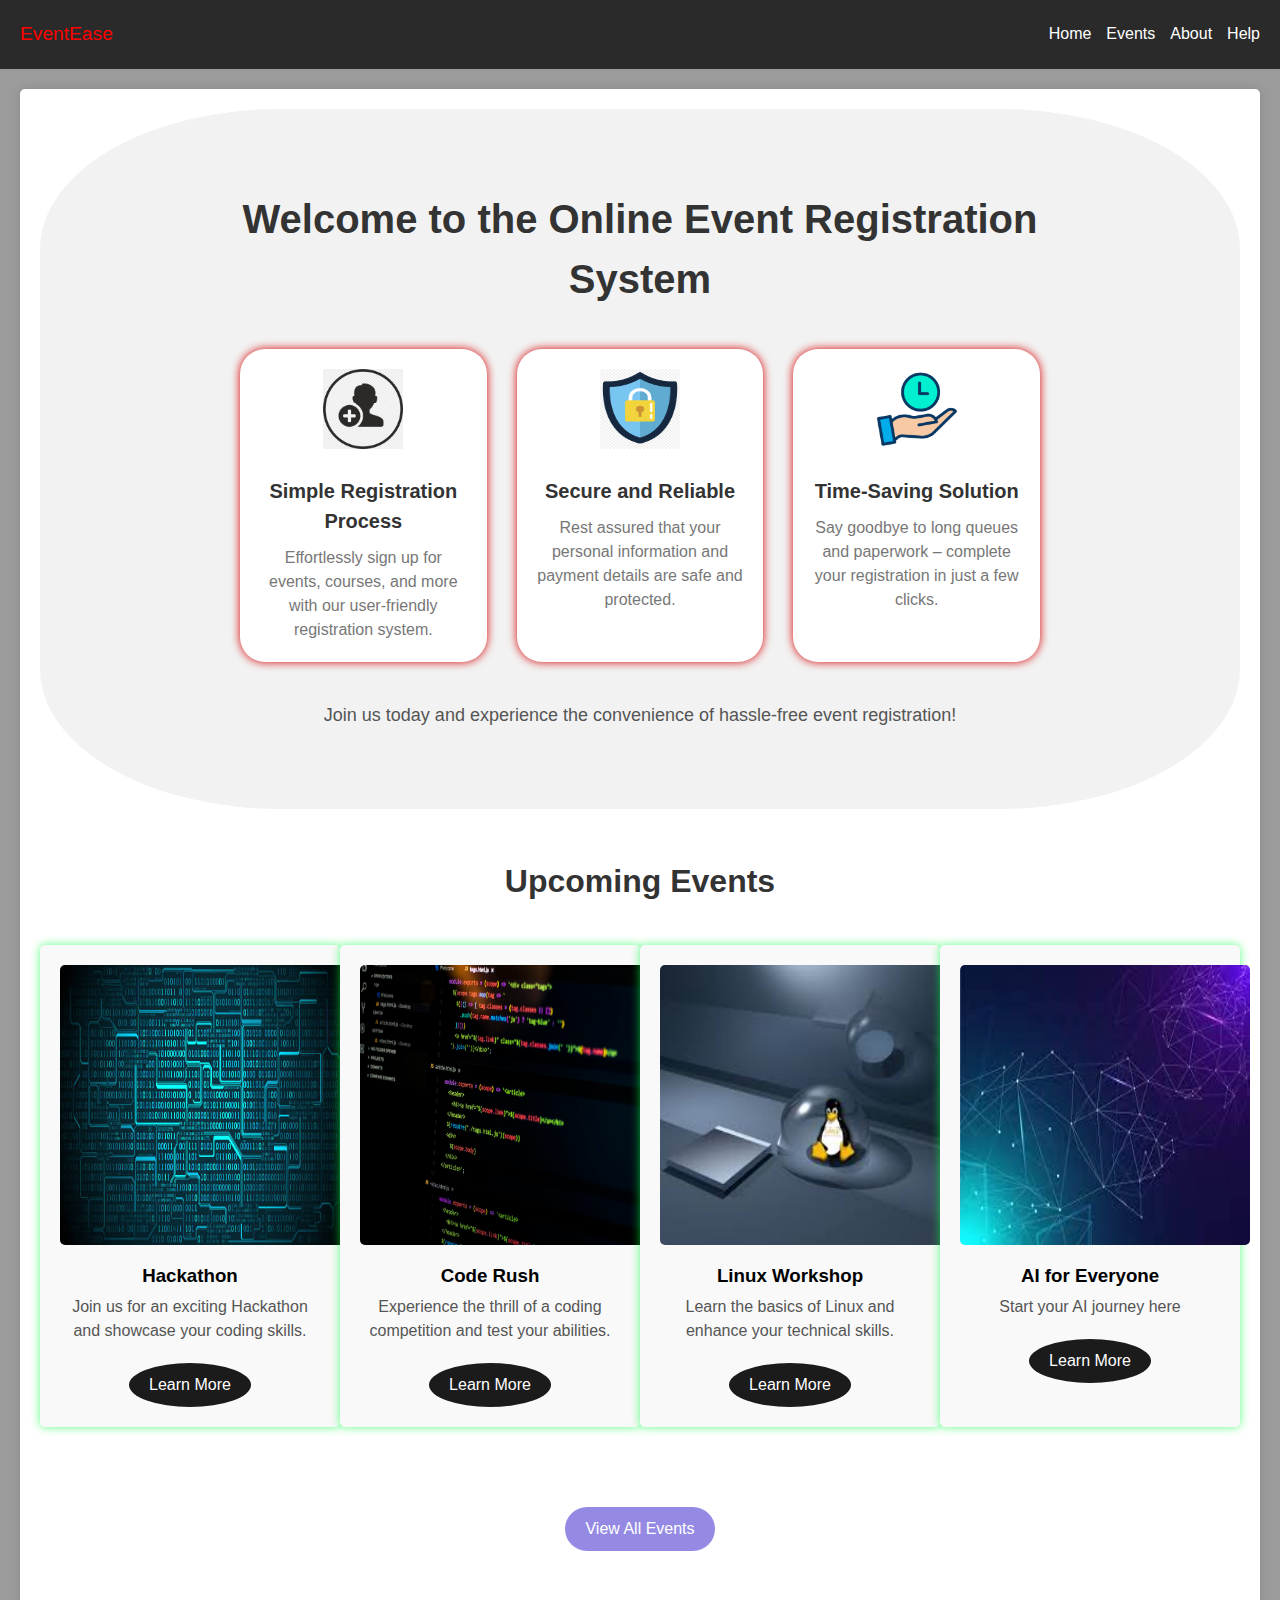
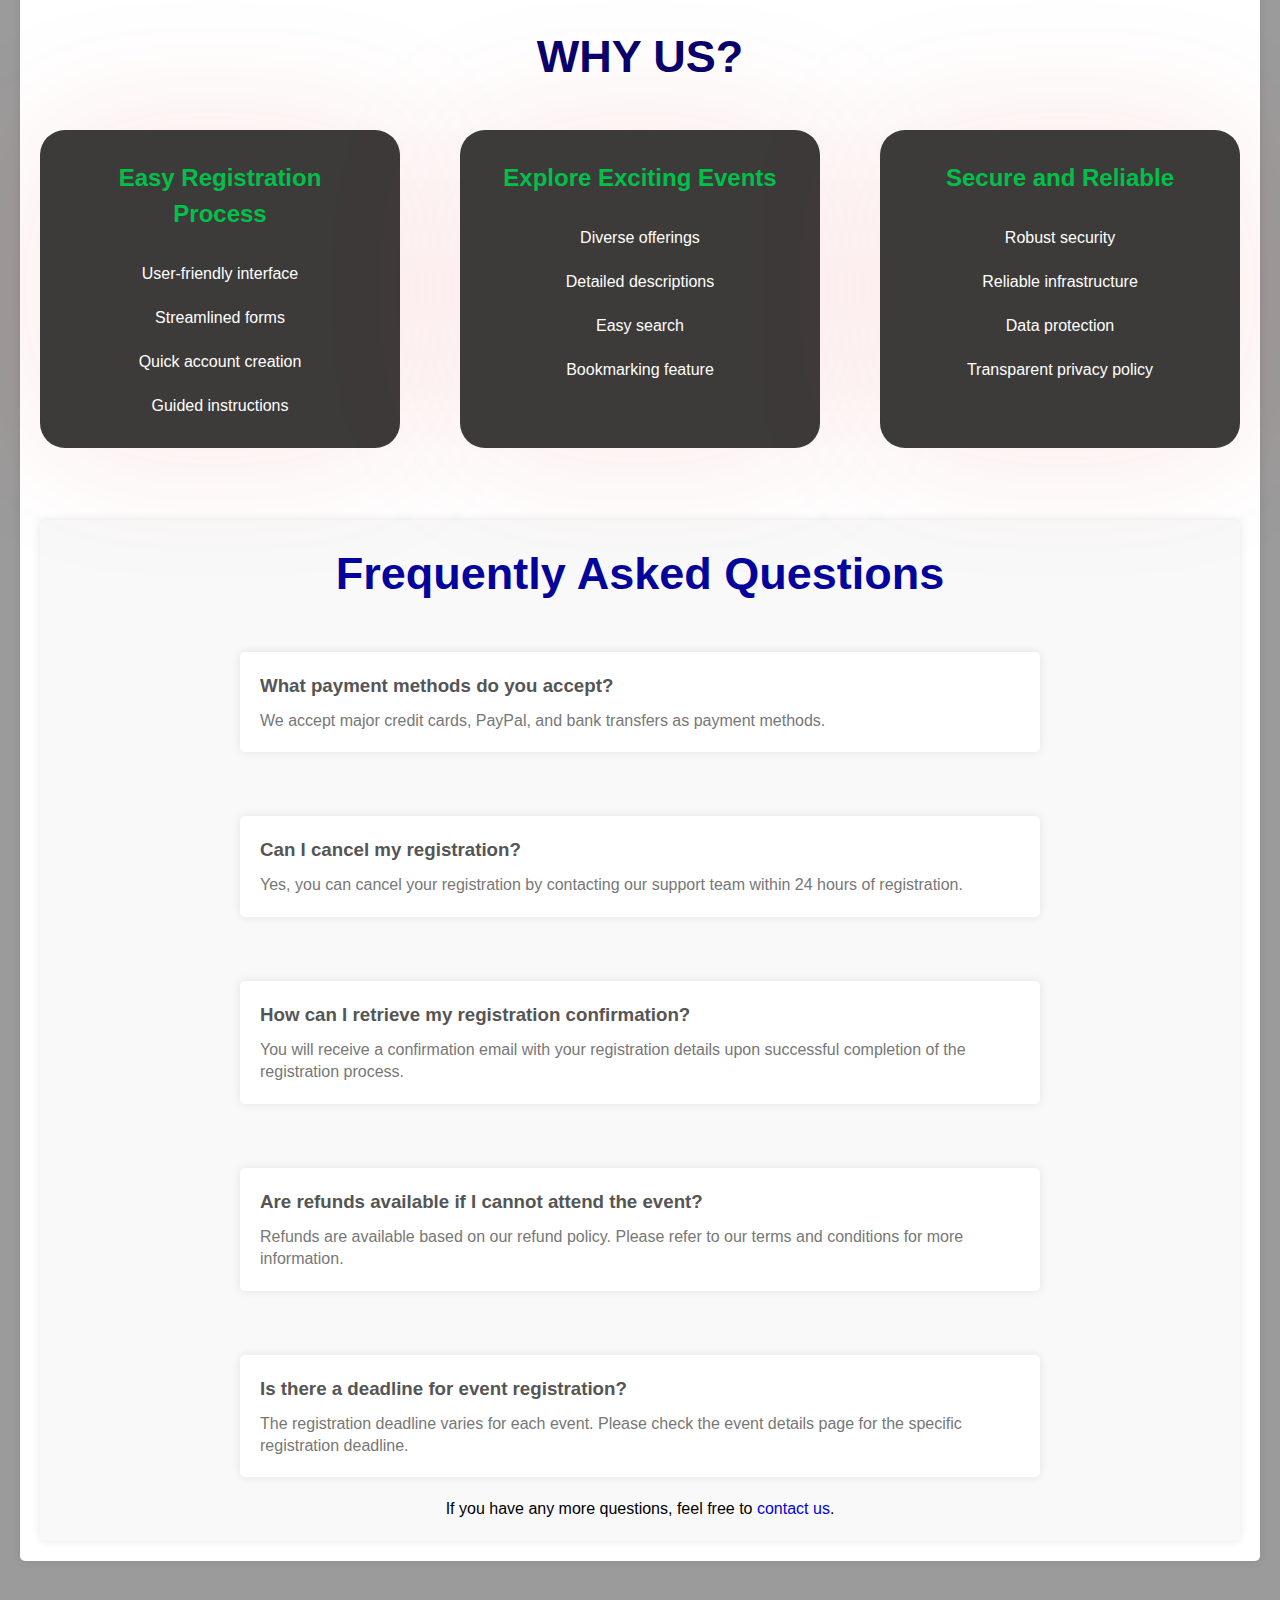
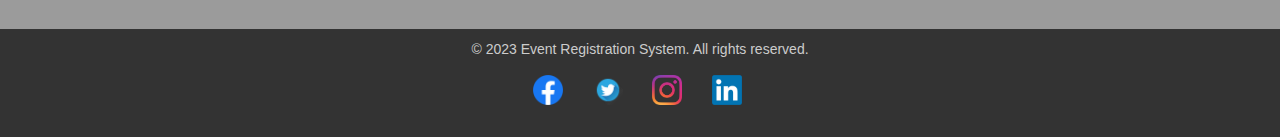
<file: index.html>
<!DOCTYPE html>
<html lang="en">
<head>
    <meta charset="UTF-8">
    <meta name="viewport" content="width=device-width, initial-scale=1.0">
    <title>Event Registration System</title>
    <link rel="stylesheet" href="style.css">
    <script src="index.js"></script>

</head>
<body>
    <header>
        <nav class="navigation"><p style="font-family: Arial, Helvetica, sans-serif; font-size: larger; color: red;">EventEase</p>
            <ul >
                <li><a href="index.html">Home</a>
                <li><a href="Events.html">Events</a>
                <li><a href="about.html">About</a>
                <li><a href="contact.html">Help</a>
            </ul>
        </nav>
    </header>

    <main>
        <section class="welcome">
            <div class="welcome-container">
              <h1>Welcome to the Online Event Registration System</h1>
              <div class="welcome-text">
                <div class="welcome-item">
                  <img src="registration.png" alt="Registration Icon">
                  <h3>Simple Registration Process</h3>
                  <p>Effortlessly sign up for events, courses, and more with our user-friendly registration system.</p>
                </div>
                <div class="welcome-item">
                  <img src="secure.png" alt="Secure Icon">
                  <h3>Secure and Reliable</h3>
                  <p>Rest assured that your personal information and payment details are safe and protected.</p>
                </div>
                <div class="welcome-item">
                  <img src="timesave.png" alt="Time Saving Icon">
                  <h3>Time-Saving Solution</h3>
                  <p>Say goodbye to long queues and paperwork – complete your registration in just a few clicks.</p>
                </div>
              </div>
              <p class="join-now">Join us today and experience the convenience of hassle-free event registration!</p>
            </div>
          </section>
          
<br>
<br>
<section id="upcoming-events">
    <h2>Upcoming Events</h2>
    <div class="event-container">
      <div class="event">
        <div class="event-thumbnail">
          <img src="hackathon.jpg" alt="Hackathon">
        </div>
        <div class="event-details">
          <h3>Hackathon</h3>
          <p>Join us for an exciting Hackathon and showcase your coding skills.</p>
          <a href="#" class="btn">Learn More</a>
        </div>
      </div>

      <div class="event">
        <div class="event-thumbnail">
          <img src="coderush.jpeg" alt="Code Rush">
        </div>
        <div class="event-details">
          <h3>Code Rush</h3>
          <p>Experience the thrill of a coding competition and test your abilities.</p>
          <a href="#" class="btn">Learn More</a>
        </div>
      </div>

      <div class="event">
        <div class="event-thumbnail">
          <img src="linux.jpeg" alt="Linux Workshop">
        </div>
        <div class="event-details">
          <h3>Linux Workshop</h3>
          <p>Learn the basics of Linux and enhance your technical skills.</p>
          <a href="#" class="btn">Learn More</a>
        </div>
      </div>

      <div class="event">
        <div class="event-thumbnail">
          <img src="Ai.jpeg" alt="Linux Workshop">
        </div>
        <div class="event-details">
          <h3>AI for Everyone</h3>
          <p>Start your AI journey here</p>
          <a href="#" class="btn">Learn More</a>
        </div>
      </div>
     
    </div>
  </section>
  
  
    
    <div class="show-more">
      <a href="events.html" class="btn">View All Events</a>
    </div>
  </section>
  <br>
  <br><br>
  <h2 style="text-align: center;color: rgb(7, 0, 108);font-weight: bold;font-size:45px">WHY US?</h2>
        <section class="features">
            <div class="feature a1">
                <h2>Easy Registration Process</h2>
                <p><ul><li>User-friendly interface</li>
                    <li>Streamlined forms</li>
                    <li>Quick account creation</li>
                    <li>Guided instructions</li></ul></p>
            </div>
            <div class="feature a2">
                <h2>Explore Exciting Events</h2>
                <p><ul><li>Diverse offerings</li>
                    <li>Detailed descriptions</li>
                    <li>Easy search</li>
                    <li> Bookmarking feature</li></ul>
                    </p>
            </div>
            <div class="feature a3">
                <h2>Secure and Reliable</h2>
                <p><ul><li>Robust security</li>
                   
                    <li>Reliable infrastructure</li>
                    <li>Data protection</li>
                    <li>Transparent privacy policy</li></ul></p>
            </div>
        </section>
        <br>
        <br><br>
        

        <section class="faq">
            <div class="faq-container">
              <h2 style="color: rgb(4, 4, 156); font-size: 45px;">Frequently Asked Questions</h2>
              <br><div class="faq-list">
                <div class="faq-item">
                  <h3 class="faq-question">What payment methods do you accept?</h3>
                  <p class="faq-answer">We accept major credit cards, PayPal, and bank transfers as payment methods.</p>
                </div>
                <br>
                <div class="faq-item">
                  <h3 class="faq-question">Can I cancel my registration?</h3>
                  <p class="faq-answer">Yes, you can cancel your registration by contacting our support team within 24 hours of registration.</p>
                </div><br>
                <div class="faq-item">
                  <h3 class="faq-question">How can I retrieve my registration confirmation?</h3>
                  <p class="faq-answer">You will receive a confirmation email with your registration details upon successful completion of the registration process.</p>
                </div><br>
                <div class="faq-item">
                  <h3 class="faq-question">Are refunds available if I cannot attend the event?</h3>
                  <p class="faq-answer">Refunds are available based on our refund policy. Please refer to our terms and conditions for more information.</p>
                </div><br>
                <div class="faq-item">
                  <h3 class="faq-question">Is there a deadline for event registration?</h3>
                  <p class="faq-answer">The registration deadline varies for each event. Please check the event details page for the specific registration deadline.</p>
                </div>
              </div>
              <p class="contact-link">If you have any more questions, feel free to <a href="contact.html" style="color: rgb(0, 0, 223);">contact us</a>.</p>
            </div>
          </section>
          
      
    </main>
<br>
<br>
    <footer class="footer">
        <p>&copy; 2023 Event Registration System. All rights reserved.</p>
        <div class="social-media">
            <a href="#" class="social-icon"><img src="facebook.webp" alt="Facebook"></a>
            <a href="#" class="social-icon"><img src="twitter.png" alt="Twitter"></a>
            <a href="#" class="social-icon"><img src="instagram.png" alt="Instagram"></a>
            <a href="#" class="social-icon"><img src="linkdin.png" alt="LinkedIn"></a>
        </div>
    </footer>


</body>
</html>
</file>
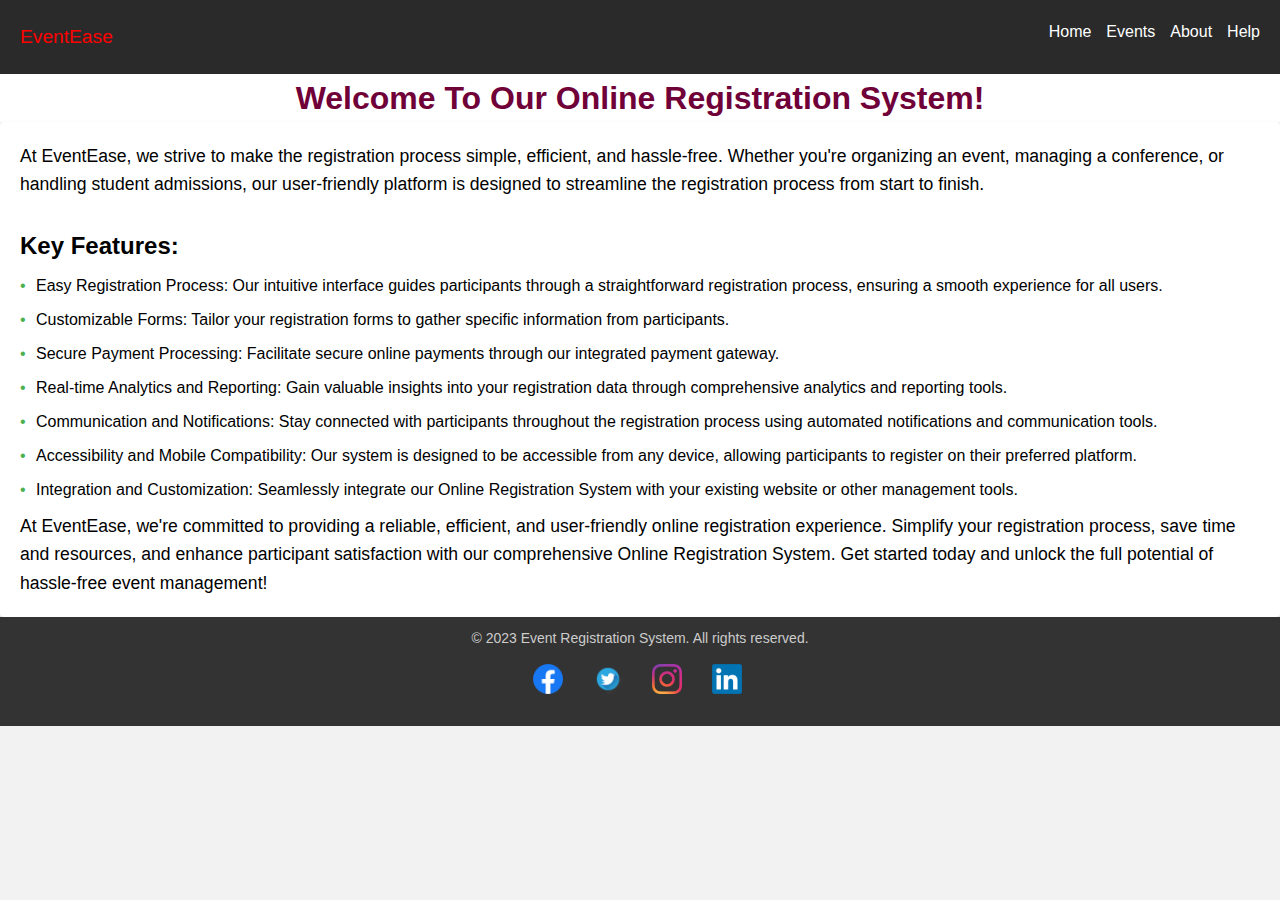
<file: about.html>
<!DOCTYPE html>
<html lang="en">
<head>
  <meta charset="UTF-8">
  <meta name="viewport" content="width=device-width, initial-scale=1.0">
  <title>Online Registration System</title>
  <link rel="stylesheet" href="about.css">
</head>
<body>
  <header>
    <nav class="navigation"><p style="font-family: Arial, Helvetica, sans-serif; font-size: larger; color: red;">EventEase</p>
        <ul >
            <li><a href="index.html">Home</a>
            <li><a href="Events.html">Events</a>
            <li><a href="about.html">About</a>
            <li><a href="contact.html">Help</a>
        </ul>
    </nav>
</header>
  
    <h1>Welcome to our Online Registration System!</h1>
  

  <main>
    <p>At EventEase, we strive to make the registration process simple, efficient, and hassle-free. Whether you're organizing an event, managing a conference, or handling student admissions, our user-friendly platform is designed to streamline the registration process from start to finish.</p>

    <h2>Key Features:</h2>
    <ul class="list">
      <li>Easy Registration Process: Our intuitive interface guides participants through a straightforward registration process, ensuring a smooth experience for all users.</li>
      <li>Customizable Forms: Tailor your registration forms to gather specific information from participants.</li>
      <li>Secure Payment Processing: Facilitate secure online payments through our integrated payment gateway.</li>
      <li>Real-time Analytics and Reporting: Gain valuable insights into your registration data through comprehensive analytics and reporting tools.</li>
      <li>Communication and Notifications: Stay connected with participants throughout the registration process using automated notifications and communication tools.</li>
      <li>Accessibility and Mobile Compatibility: Our system is designed to be accessible from any device, allowing participants to register on their preferred platform.</li>
      <li>Integration and Customization: Seamlessly integrate our Online Registration System with your existing website or other management tools.</li>
    </ul>

    <p>At EventEase, we're committed to providing a reliable, efficient, and user-friendly online registration experience. Simplify your registration process, save time and resources, and enhance participant satisfaction with our comprehensive Online Registration System. Get started today and unlock the full potential of hassle-free event management!</p>
  </main>
  
  
  <footer class="footer">
    <p>&copy; 2023 Event Registration System. All rights reserved.</p>
    <div class="social-media">
        <a href="#" class="social-icon"><img src="facebook.webp" alt="Facebook"></a>
        <a href="#" class="social-icon"><img src="twitter.png" alt="Twitter"></a>
        <a href="#" class="social-icon"><img src="instagram.png" alt="Instagram"></a>
        <a href="#" class="social-icon"><img src="linkdin.png" alt="LinkedIn"></a>
    </div>
</footer>
</body>
</html>
</file>
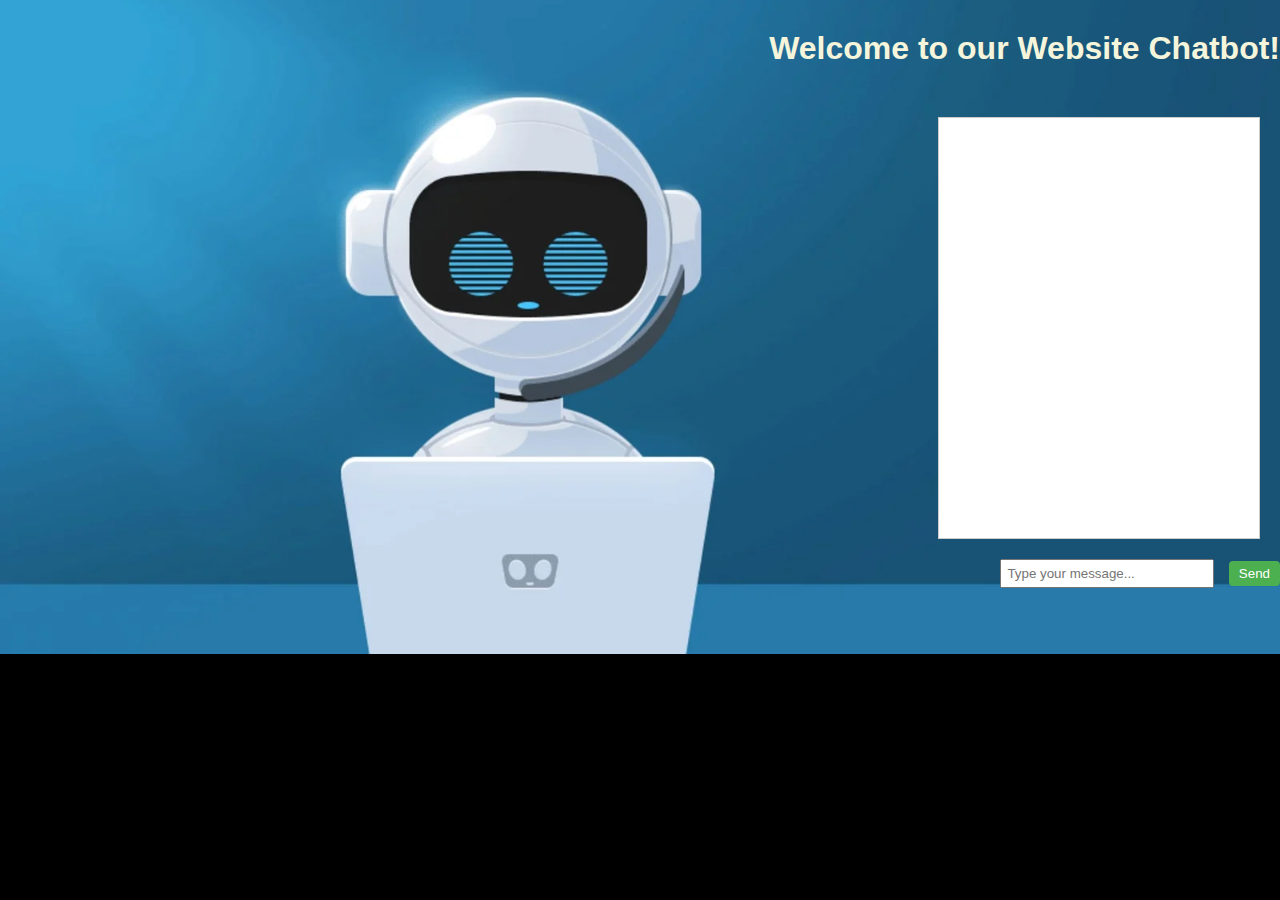
<file: chatbot.html>
<!DOCTYPE html>
<html>
<head>
  <title>Website Chatbot</title>
  <style>
    body {
      font-family: Arial, sans-serif;
      background-color:black;
      background-image: url('background-image.jpg');
      background-size: cover;
      background-repeat: no-repeat;
      background-position: center;
      margin: 0;
      padding: 0;
      display: flex;
      flex-direction: column;
      align-items: flex-end;
    }
    h1 {
      text-align: center;
      color:beige;
      margin: 30px 0;
    }
    #chatbox {
      width: 300px;
      height: 400px;
      border: 1px solid #ccc;
      background-color: #fff;
      overflow-y: scroll;
      margin: 20px;
      padding: 10px;
    }
    #userInput {
      width: 200px;
      padding: 5px;
    }
    #sendButton {
      padding: 5px 10px;
      margin-left: 10px;
      cursor: pointer;
      background-color: #4CAF50;
      color: #fff;
      border: none;
      border-radius: 4px;
    }
    #sendButton:hover {
      background-color: #45a049;
    }
  </style>
</head>
<body>
  <h1>Welcome to our Website Chatbot!</h1>
  <div id="chatbox"></div>
  <div>
    <input type="text" id="userInput" placeholder="Type your message...">
    <button id="sendButton">Send</button>
  </div>
  
  <script>
    const chatbox = document.getElementById("chatbox");
    const userInput = document.getElementById("userInput");
    const sendButton = document.getElementById("sendButton");

    function appendMessage(sender, message) {
      chatbox.innerHTML += `<strong>${sender}:</strong> ${message}<br>`;
      chatbox.scrollTop = chatbox.scrollHeight;
    }

    function botResponse(query) {
      const lowerQuery = query.toLowerCase();

      if (lowerQuery.includes("hello") || lowerQuery.includes("hi")) {
        return "Hello there! How can I assist you today?";
      } else if (lowerQuery.includes("how are you")) {
        return "I'm just a bot, but thanks for asking!";
      } else if (lowerQuery.includes("information")) {
        return "Sure, what information are you looking for?";
      } else if (lowerQuery.includes("events")) {
        return "Check Out the Event Section of Website!";
      }else if (lowerQuery.includes("contact")) {
        return "You can contact us at 9110230197 or mail us: s.ravichandran6102003@gmail.com";
      } else if (lowerQuery.includes("bye")) {
        return "Goodbye! Have a great day!";
      } else if (lowerQuery.includes("registration")|| lowerQuery.includes("register")) {
        return "Go to the Registration Section and provide your details. An email will be sent if your registration is confirmed!";
      } else if (lowerQuery.includes("update")) {
        return "If you need to update your registration information, please contact us at 9110230197 or email us at s.ravichandran6102003@gmail.com";
      }else if (lowerQuery.includes("deadline")) {
        return "Yes, the registration deadline is available in the Events Section. Make sure to register before the deadline.";
      }else if (lowerQuery.includes("fee")||lowerQuery.includes("[payment")) {
        return "Yes, there might be a registration fee for some events. Check the Events Section for details.If so scan the QR code pay and share the payment details by replying to the mail we had sent!";
      }else if (lowerQuery.includes("cancellation")) {
        return "Yes, there might be a registration fee for some events. Check the Events Section for details.";
      }else if (lowerQuery.includes("thank you")) {
        return "You're welcome! It was my pleasure to assist you.!";
      }else if (lowerQuery.includes("team")) {
        return "Mail our team at s.ravichandran6102003@gmail.com to form teams of your choice text the complete details of your team members!";
      }
      else if (lowerQuery.includes("bye")) {
        return "Goodbye! Have a great day!";
      } else {
        return "I'm sorry, I don't understand that. Can you please rephrase? or Contact the team at  9110230197 / mail us: s.ravichandran6102003@gmail.com";
      }
    }

    function processUserInput() {
      const message = userInput.value.trim();
      if (message !== "") {
        appendMessage("You", message);
        userInput.value = "";

        const botReply = botResponse(message);
        setTimeout(() => appendMessage("Chatbot", botReply), 500);
      }
    }

    sendButton.addEventListener("click", processUserInput);

    userInput.addEventListener("keyup", function(event) {
      if (event.key === "Enter") {
        processUserInput();
      }
    });
  </script>
</body>
</html>
</file>
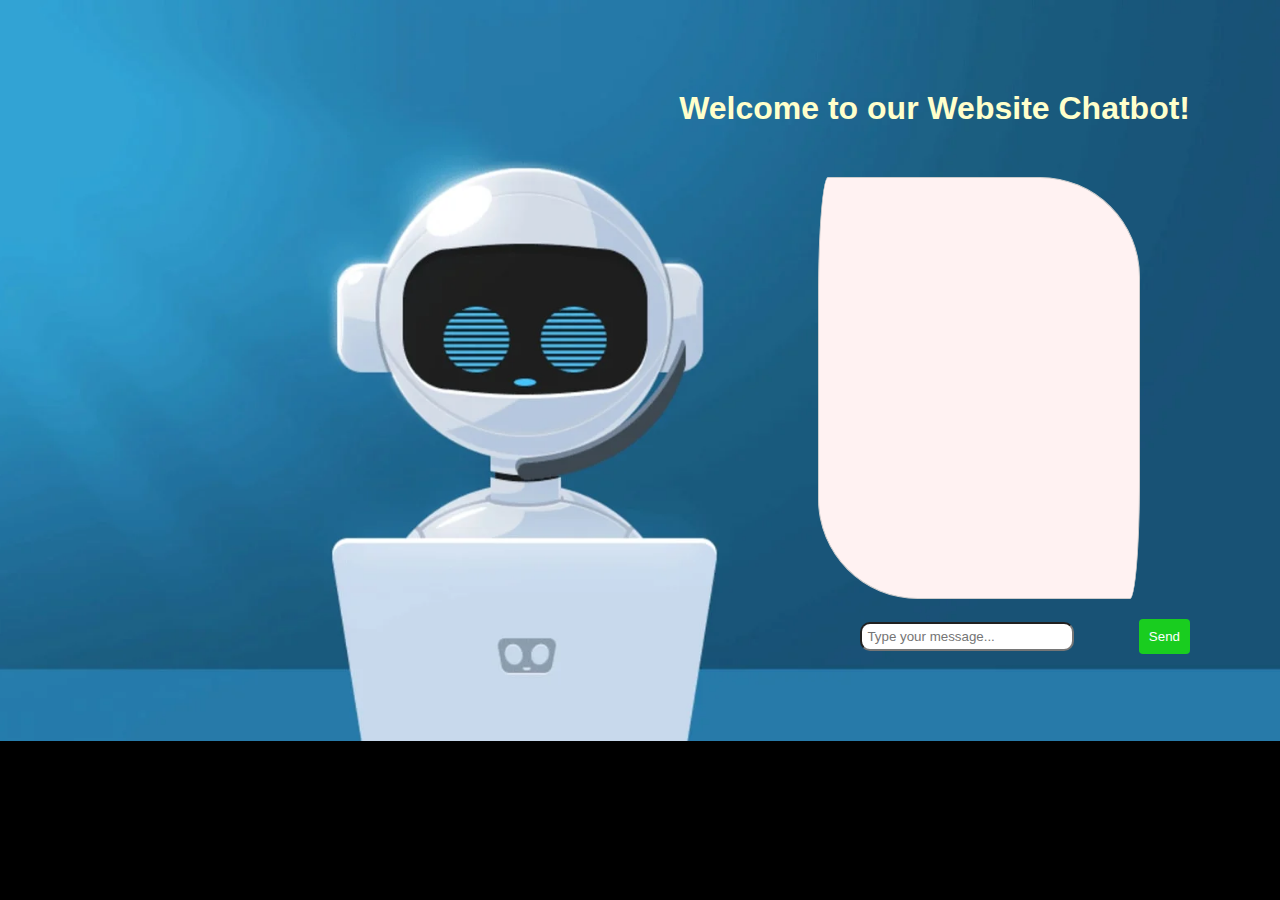
<file: contact.html>
<!DOCTYPE html>
<html>
<head>
  <title>Website Chatbot</title>
  <link rel="stylesheet" href="contact.css">
</head>
<body>
  <h1 style="text-align: center;">Welcome to our Website Chatbot!</h1>
  <div id="chatbox"></div>
  <div>
    <input type="text" id="userInput" placeholder="Type your message...">
    <button id="sendButton">Send</button>
  </div>
  
  <script>
    const chatbox = document.getElementById("chatbox");
    const userInput = document.getElementById("userInput");
    const sendButton = document.getElementById("sendButton");

    function appendMessage(sender, message) {
      chatbox.innerHTML += `<strong>${sender}:</strong> ${message}<br>`;
      chatbox.scrollTop = chatbox.scrollHeight;
    }

    function botResponse(query) {
      const lowerQuery = query.toLowerCase();

      if (lowerQuery.includes("hello") || lowerQuery.includes("hi")) {
        return "Hello there! How can I assist you today?";
      } else if (lowerQuery.includes("how are you")) {
        return "I'm just a bot, but thanks for asking!";
      } else if (lowerQuery.includes("information")) {
        return "Sure, what information are you looking for?";
      } else if (lowerQuery.includes("events")) {
        return "Check Out the Event Section of Website!";
      }else if (lowerQuery.includes("contact")) {
        return "You can contact us at 9110230197 or mail us: s.ravichandran6102003@gmail.com";
      } else if (lowerQuery.includes("bye")) {
        return "Goodbye! Have a great day!";
      } else if (lowerQuery.includes("registration")|| lowerQuery.includes("register")) {
        return "Go to the Registration Section and provide your details. An email will be sent if your registration is confirmed!";
      } else if (lowerQuery.includes("update")) {
        return "If you need to update your registration information, please contact us at 9110230197 or email us at s.ravichandran6102003@gmail.com";
      }else if (lowerQuery.includes("deadline")) {
        return "Yes, the registration deadline is available in the Events Section. Make sure to register before the deadline.";
      }else if (lowerQuery.includes("fee")||lowerQuery.includes("[payment")) {
        return "Yes, there might be a registration fee for some events. Check the Events Section for details.If so scan the QR code pay and share the payment details by replying to the mail we had sent!";
      }else if (lowerQuery.includes("cancellation")) {
        return "Yes, there might be a registration fee for some events. Check the Events Section for details.";
      }else if (lowerQuery.includes("thank you")) {
        return "You're welcome! It was my pleasure to assist you.!";
      }else if (lowerQuery.includes("team")) {
        return "Mail our team at s.ravichandran6102003@gmail.com to form teams of your choice text the complete details of your team members!";
      }
      else if (lowerQuery.includes("bye")) {
        return "Goodbye! Have a great day!";
      } else {
        return "I'm sorry, I don't understand that. Can you please rephrase? or Contact the team at  9110230197 / mail us: s.ravichandran6102003@gmail.com";
      }
    }

    function processUserInput() {
      const message = userInput.value.trim();
      if (message !== "") {
        appendMessage("You", message);
        userInput.value = "";

        const botReply = botResponse(message);
        setTimeout(() => appendMessage("Chatbot", botReply), 500);
      }
    }

    sendButton.addEventListener("click", processUserInput);

    userInput.addEventListener("keyup", function(event) {
      if (event.key === "Enter") {
        processUserInput();
      }
    });
  </script>
</body>
</html>
</file>
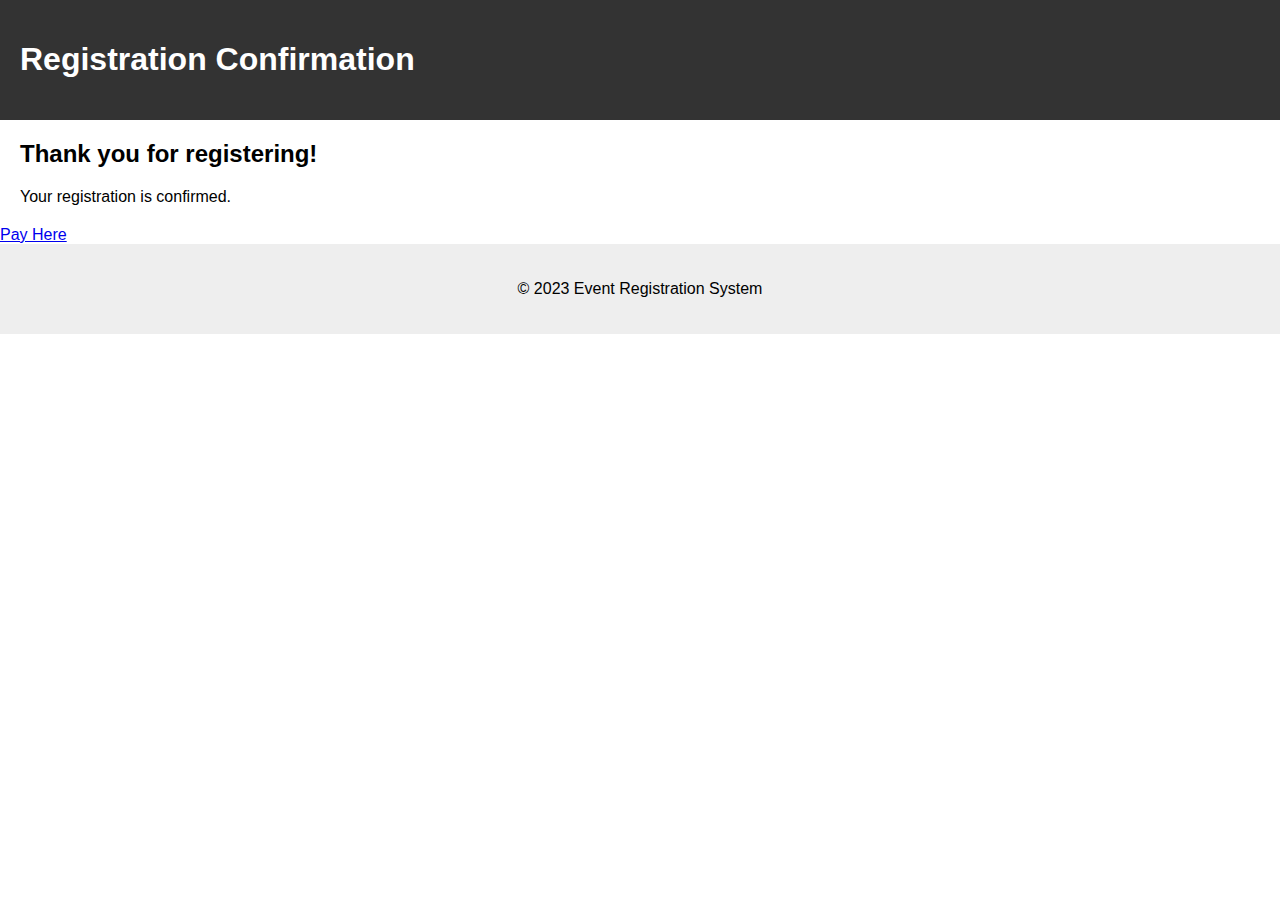
<file: done.html>
<!DOCTYPE html>
<html>
<head>
  <title>Registration Confirmation</title>
  <link rel="stylesheet" type="text/css" href="style2.css">
</head>
<body>
  <header>
    <h1>Registration Confirmation</h1>
  </header>

  <section>
    <h2>Thank you for registering!</h2>
    <p>Your registration is confirmed.</p>
  </section>
  <a href="payment.html" class="btn btn-primary active" role="button" data-bs-toggle="button" aria-pressed="true">Pay Here</a>
  <footer>
    <p>&copy; 2023 Event Registration System</p>
  </footer>
</body>
</html>
</file>
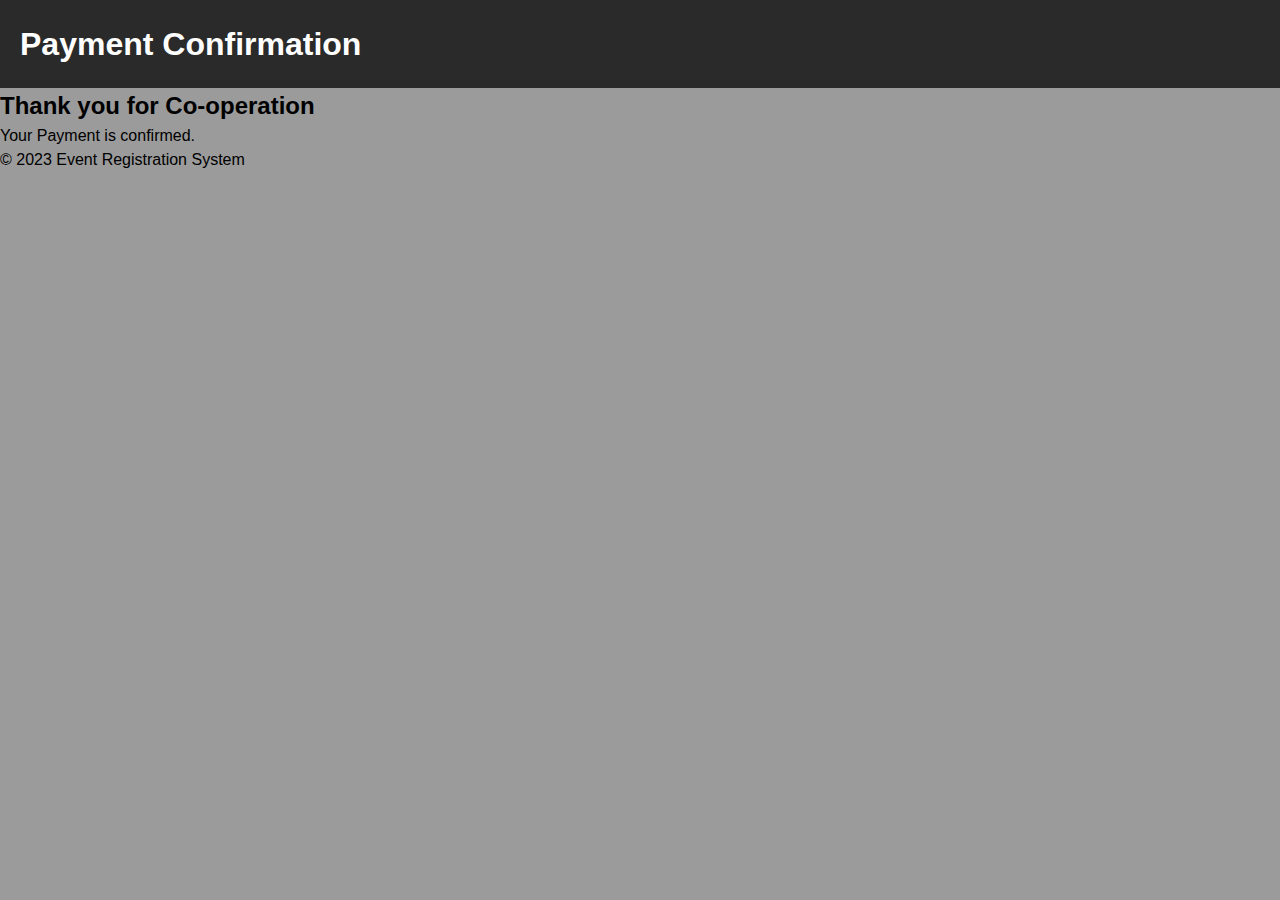
<file: done1.html>
<!DOCTYPE html>
<html>
<head>
  <title>Payment Confirmation</title>
  <link rel="stylesheet" type="text/css" href="style.css">
</head>
<body>
  <header>
    <h1>Payment Confirmation</h1>
  </header>

  <section>
    <h2>Thank you for Co-operation</h2>
    <p>Your Payment is confirmed.</p>
  </section>

  <footer>
    <p>&copy; 2023 Event Registration System</p>
  </footer>
</body>
</html>
</file>
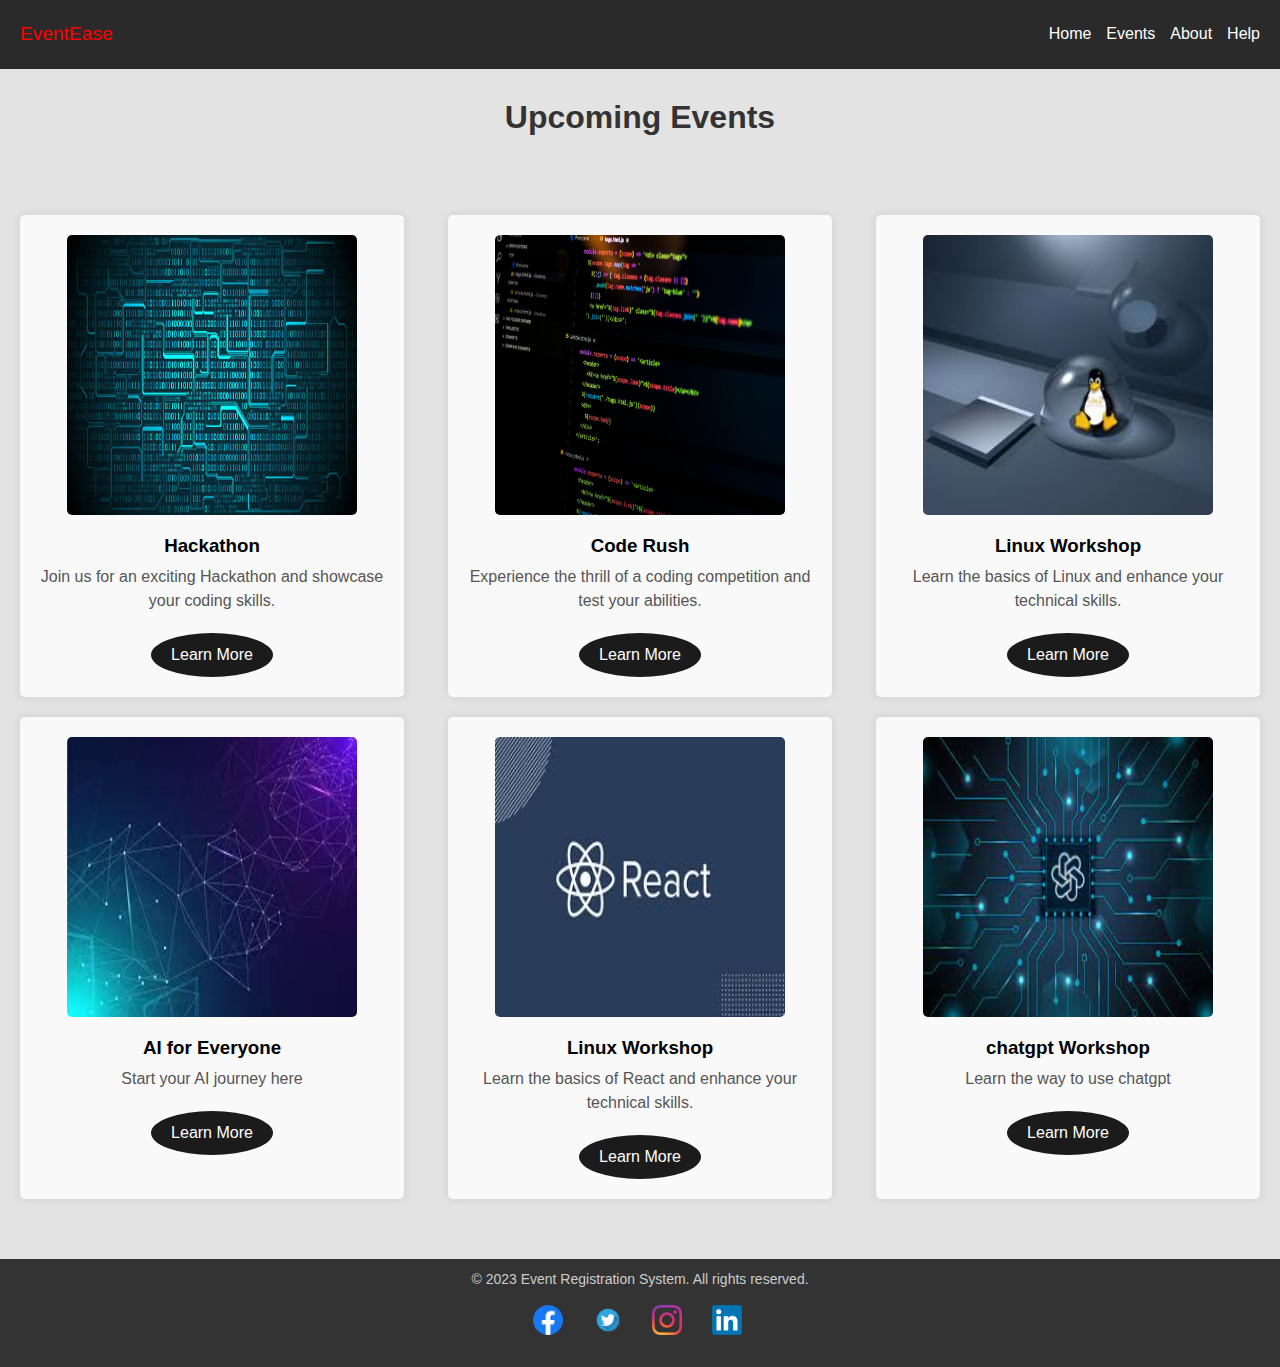
<file: Events.html>
<!DOCTYPE html>
<html lang="en">
<head>
    <meta charset="UTF-8">
    <meta name="viewport" content="width=device-width, initial-scale=1.0">
    <link rel="stylesheet" href="Events.css">
    <title>Events</title>
</head>
<body>
  <header>
    <nav class="navigation"><p style="font-family: Arial, Helvetica, sans-serif; font-size: larger; color: red;">EventEase</p>
        <ul >
            <li><a href="index.html">Home</a>
            <li><a href="Events.html">Events</a>
            <li><a href="about.html">About</a>
            <li><a href="contact.html">Help</a>
        </ul>
    </nav>
</header>
    

    <section id="upcoming-events"><br>
        <h2>Upcoming Events</h2><br>
        <div class="event-container">
          <div class="event">
            <div class="event-thumbnail">
              <img src="hackathon.jpg" alt="Hackathon">
            </div>
            <div class="event-details">
              <h3>Hackathon</h3>
              <p>Join us for an exciting Hackathon and showcase your coding skills.</p>
              <a href="hackathonevent.html" class="btn">Learn More</a>
            </div>
          </div>

          <div class="event">
            <div class="event-thumbnail">
              <img src="coderush.jpeg" alt="Code Rush">
            </div>
            <div class="event-details">
              <h3>Code Rush</h3>
              <p>Experience the thrill of a coding competition and test your abilities.</p>
              <a href="#" class="btn">Learn More</a>
            </div>
          </div>

          <div class="event">
            <div class="event-thumbnail">
              <img src="linux.jpeg" alt="Linux Workshop">
            </div>
            <div class="event-details">
              <h3>Linux Workshop</h3>
              <p>Learn the basics of Linux and enhance your technical skills.</p>
              <a href="#" class="btn">Learn More</a>
            </div>
          </div>

          <div class="event">
            <div class="event-thumbnail">
              <img src="Ai.jpeg" alt="Linux Workshop">
            </div>
            <div class="event-details">
              <h3>AI for Everyone</h3>
              <p>Start your AI journey here</p>
              <a href="#" class="btn">Learn More</a>
            </div>
          </div>
          

          <div class="event">
            <div class="event-thumbnail">
              <img src="react.jpeg" alt="Linux Workshop">
            </div>
            <div class="event-details">
              <h3>Linux Workshop</h3>
              <p>Learn the basics of React and enhance your technical skills.</p>
              <a href="#" class="btn">Learn More</a>
            </div>
          </div>

          <div class="event">
            <div class="event-thumbnail">
              <img src="chatgpt.jpeg" alt="Linux Workshop">
            </div>
            <div class="event-details">
              <h3>chatgpt Workshop</h3>
              <p>Learn the way to use chatgpt</p>
              <a href="#" class="btn">Learn More</a>
            </div>
          </div>
         
        </div>
      </section>
      


      <footer class="footer">
        <p>&copy; 2023 Event Registration System. All rights reserved.</p>
        <div class="social-media">
            <a href="#" class="social-icon"><img src="facebook.webp" alt="Facebook"></a>
            <a href="#" class="social-icon"><img src="twitter.png" alt="Twitter"></a>
            <a href="#" class="social-icon"><img src="instagram.png" alt="Instagram"></a>
            <a href="#" class="social-icon"><img src="linkdin.png" alt="LinkedIn"></a>
        </div>
    </footer>

</body>

</html>
</file>
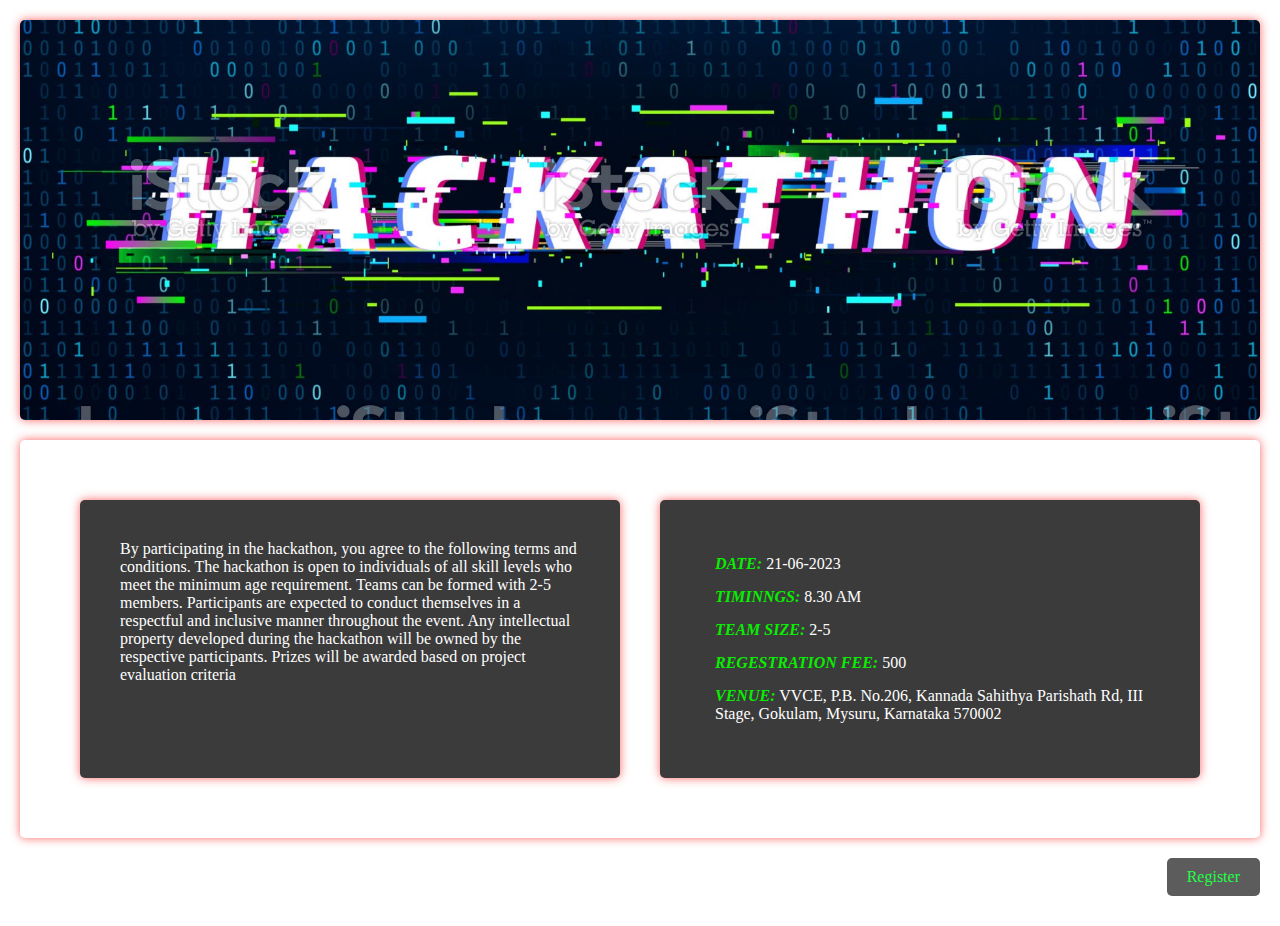
<file: hackathonevent.html>
<!DOCTYPE html>
<html lang="en">
<head>
    <meta charset="UTF-8">
    <meta name="viewport" content="width=device-width, initial-scale=1.0">
    <title>Hackathon</title>
    <link rel="stylesheet" href="hackathonevent.css">
</head>
<body>
    <section class="mainsection">
        <div class="photohackatho"></div>
        <div class="detailsHackathon">
            <div class="discription">
                <p>By participating in the hackathon, you agree to the following terms and conditions. The hackathon is open to individuals of all skill levels who meet the minimum age requirement. Teams can be formed with 2-5 members. Participants are expected to conduct themselves in a respectful and inclusive manner throughout the event. Any intellectual property developed during the hackathon will be owned by the respective participants. Prizes will be awarded based on project evaluation criteria</p>
            </div>
            <div class="points">
                <ul style="list-style: none; text-align: left;"> 
                    <li><b style="color: rgb(10, 237, 2);font-style: italic;">DATE:</b> 21-06-2023</li>
                    <li><b style="color: rgb(8, 238, 0);font-style: italic;">TIMINNGS:</b> 8.30 AM</li>
                    <li><b style="color: rgb(10, 237, 2);font-style: italic;">TEAM SIZE:</b> 2-5</li>
                    <li><b style="color: rgb(10, 237, 2);font-style: italic;">REGESTRATION FEE:</b> 500</li>
                    <li><b style="color: rgb(10, 237, 2);font-style: italic;">VENUE:</b> VVCE,  P.B. No.206, Kannada Sahithya Parishath Rd, III Stage, Gokulam, Mysuru, Karnataka 570002</li>
                </ul>
            </div>          
        </div>
    </section>
    <div class="button-container">
      <a href="!DOCTYPE.html" class="button">Register</a>
    </div>
</body>
</html>
</file>
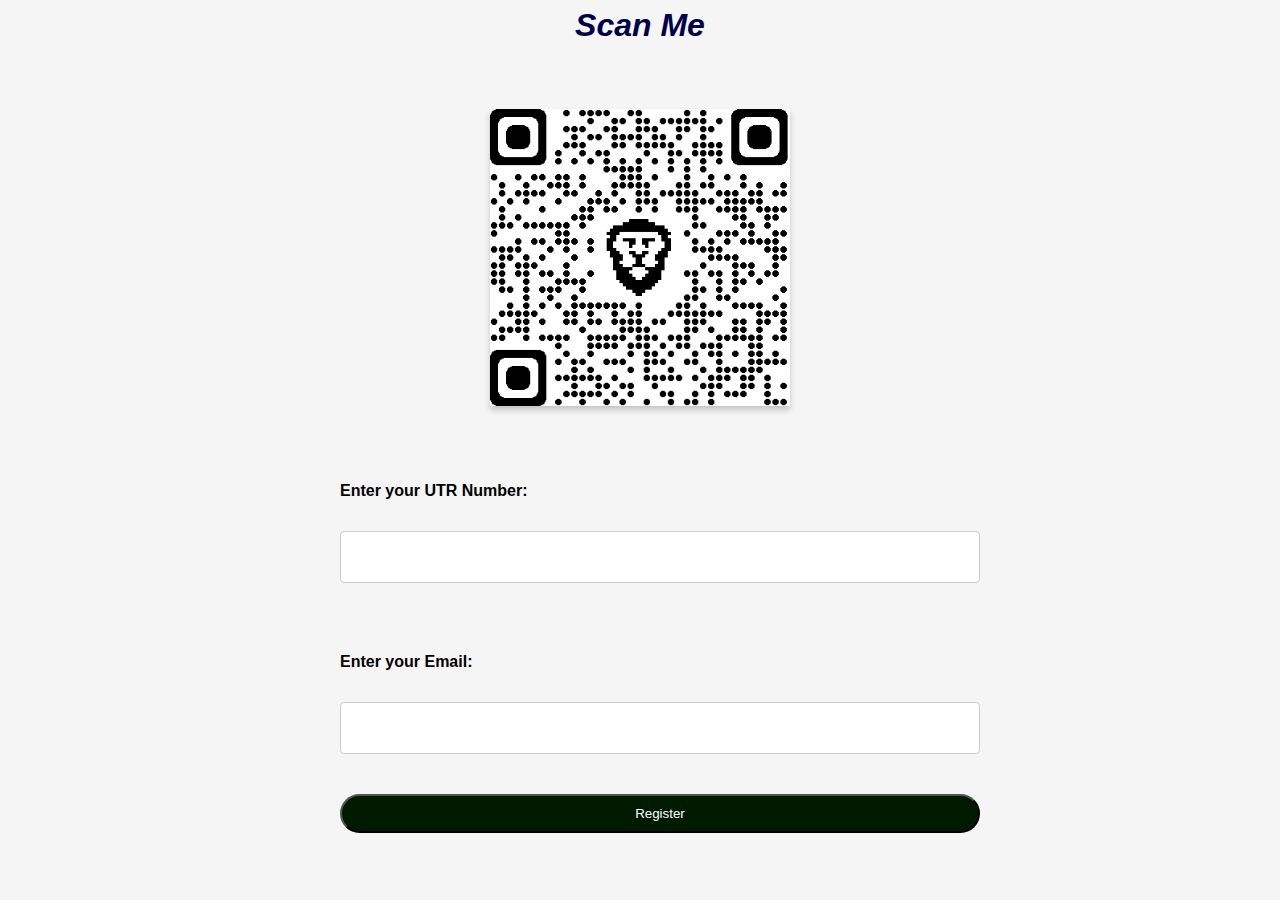
<file: payment.html>
<html>
    <head>
        <title>Online Payment System</title>
        <link rel="stylesheet" type="text/css" href="paymentdemo.css">
        <style>
            form {
                width: 50%;
                margin: 0 auto;
            }

            label, input[type="number"], input[type="email"], input[type="submit"] {
                width: 100%;
            }
        </style>
    </head>
    <body>
        <h1 class="heading">Scan Me</h1>
        <br>
        <img src="images/img.png"><br>
        <br>

        <form action="payment.php" method="post">
            <label for="utr">Enter your UTR Number:</label>
            <input type="number" id="utr" name="utr" required><br><br>

            <label for="email">Enter your Email:</label>
            <input type="email" id="email" name="email" required><br>

            <input class="register" type="submit" name="Register" value="Register">
        </form>
    </body>
</html>
</file>
<file: style.css>
* {
    margin: 0;
    padding: 0;
    box-sizing: border-box;
  }
  

  body {
    font-family: Arial, sans-serif;
    line-height: 1.5;
    background-color: #9b9b9b;
  }
  
 
  header {
    background-color: #2a2a2a;
    color: #fff;
    padding: 20px;
  }
  
  .navigation {
    display: flex;
    justify-content: space-between;
    align-items: center;
  }
  
  .navigation ul {
    list-style: none;
    display: flex;
    justify-content: center;
   
  }
  
  .navigation ul li {
    margin-left: 15px;
   
    
  }
  
  .navigation ul li a {
    text-decoration: none;
    color: #fff;
    
  }
  
  .navigation ul li a:hover {
    color: #ffd700;
  }
  
  main {
    padding: 20px;
    margin: 20px;
    background-color: #fff;
    border-radius: 5px;
    box-shadow: 0 0 10px rgba(0, 0, 0, 0.1);
  }
  
  .welcome {
    background-color: #f2f2f2;
    padding: 80px 0;
    text-align: center;
    border-radius: 20%;
  }
  
  .welcome-container {
    max-width: 800px;
    margin: 0 auto;
  }
  
  .welcome h1 {
    font-size: 40px;
    margin-bottom: 40px;
    color: #333;
  }
  
  .welcome-text {
    display: flex;
    justify-content: space-between;
    margin-bottom: 40px;
  }
  
  .welcome-item {
    width: calc(33.33% - 20px);
    padding: 20px;
    background-color: #fff;
    border-radius: 25px;
    box-shadow: 0 0 10px rgb(214, 3, 3);
    transition: transform 0.3s ease;
  }
  
  .welcome-item:hover {
    transform: translateY(-5px);
  }
  
  .welcome-item img {
    width: 80px;
    height: 80px;
    margin-bottom: 20px;
  }
  
  .welcome-item h3 {
    font-size: 20px;
    margin-bottom: 10px;
    color: #333;
  }
  
  .welcome-item p {
    font-size: 16px;
    color: #777;
  }
  
  .join-now {
    font-size: 18px;
    color: #555;
  }
  
  
  .btn {
    display: inline-block;
    padding: 10px 20px;
    background-color: #1b1b1b;
    color: #fff;
    text-decoration: none;
    border-radius: 50%;
    margin-top: 20px;
  }
  
  .btn:hover {
    background-color: #5d5d5d;
    color: greenyellow;
  }
  
 
  #upcoming-events {
    text-align: center;
    margin-bottom: 40px;
  }
  
  #upcoming-events h2 {
    font-size: 32px;
    margin-bottom: 10px;
    color: #333;
  }
  
  .event-container {
    display: flex;
    flex-wrap: wrap;
    justify-content: space-between;
    margin-top: 40px;
    
  }
  
  .event {
    width: calc(33.33% - 100px);
    margin-bottom: 20px;
    padding: 20px;
    background-color: #f9f9f9;
    border-radius: 5px;
    box-shadow: 0 0 10px rgba(0, 255, 64, 0.641);
    transition: transform 0.4s ease;
  }
  
  .event:hover {
    transform: translateY(-10px);
    box-shadow: orangered 5px;
  }
  
  .event-details {
    text-align: center;
  }
  
  .event-details h3 {
    margin-top: 10px;
    margin-bottom: 5px;
  }
  
  .event-thumbnail img {
    width:290px;
    height: 280px;
    border-radius: 5px;
  }
  
  .event-details p {
    color: #555;
  }
  
  .show-more {
    text-align: center;
    margin-top: 20px;
  }
  
  .show-more .btn {
    display: inline-block;
    padding: 10px 20px;
    background-color: #1700c375;
    color: #ffffff;
    text-decoration: none;
    border-radius: 35px;
    transition: background-color 0.3s ease;
    
  }
  
  .show-more .btn:hover {
    background-color: #b3b0b0;
    color: rgb(255, 255, 255);
  }
  

 .features {
    display: flex;
    justify-content: space-between;
    margin-top: 40px;
    
  }
  
  .feature {
    width: 30%;
    padding: 20px;
    background-color: #3d3a3a;
    color: white;
    border-radius: 25px;
    
    box-shadow: 0 0 150px rgba(211, 0, 0, 0.1);
    transition: transform 0.3s ease;
  }
  
  .feature:hover {
    transform: scale(1.05);
  }
  
  .feature h2 {
    font-size: 24px;
    margin-bottom: 10px;
    color: #01c04a;
    text-align: center;
    padding: 10px;
  }
  .feature li{
    text-align: center;
   list-style: none;
   padding: 10px;
  }
  




  .faq {
    background-color: #f9f9f9;
    padding: 20px;
    border-radius: 5px;
    box-shadow: 0 0 10px rgba(0, 0, 0, 0.1);
  }
  
  .faq-container {
    max-width: 800px;
    margin: 0 auto;
  }
  
  .faq h2 {
    text-align: center;
    color: #333;
    margin-bottom: 20px;
  }
  
  .faq-list {
    display: grid;
    grid-template-columns: 1fr;
    gap: 20px;
  }
  
  .faq-item {
    padding: 20px;
    background-color: #fff;
    border-radius: 5px;
    box-shadow: 0 0 10px rgba(0, 0, 0, 0.1);
  }
  
  .faq-question {
    font-weight: bold;
    color: #555;
    margin-bottom: 10px;
  }
  
  .faq-answer {
    color: #777;
    line-height: 1.4;
  }
  
  .contact-link {
    text-align: center;
    margin-top: 20px;
  }
  
  .contact-link a {
    color: #333;
    text-decoration: none;
  }
  
  .contact-link a:hover {
    text-decoration: underline;
  }
  








  .footer {
    background-color: #333;
    color: #fff;
    padding: 10px;
    text-align: center;
  }
  
  .footer p {
    font-size: 14px;
    color: #ccc;
  }
  .footer img{
    height: 30px;
    width: 30px;
    margin: 15px 15px 15px 10px
  }
</file>
<file: about.css>
* {
  margin: 0;
  padding: 0;
  box-sizing: border-box;
}


body {
  font-family: Arial, sans-serif;
  line-height: 1.5;
  background-color: #d8d8d8;
}


  ul {
    list-style: none;
    padding: 0;
    margin: 0;
  }
  
  li {
    margin-bottom: 10px;
    display: flex;
    align-items: center;
    list-style: none;
  }
  
  .list li::before {
    content: "\2022";
    color: #4CAF50;
    display: inline-block;
    width: 1em
  }
  

  body {
    font-family: Arial, sans-serif;
    line-height: 1.5;
    background-color: #f2f2f2;
  }
  
  header {
    background-color: #2a2a2a;
    color: #fff;
    padding: 20px;
  }
  
  .navigation {
    display: flex;
    justify-content: space-between;
    align-items: center;
  }
  
  .navigation ul {
    list-style: none;
    display: flex;
    justify-content: center;
   
  }
  
  .navigation ul li {
    margin-left: 15px;
   
    
  }
  
  .navigation ul li a {
    text-decoration: none;
    color: #fff;
    
  }
  
  .navigation ul li a:hover {
    color: #ffd700;
  }
  
  
  h1 {
    font-size: 2rem;
    color: #700038;
    text-transform: capitalize;
    text-align: center;
    background-color: #fff;
   
  }
  
  main {
    background-color: #fff;
    padding: 20px;
    border-radius: 4px;
    box-shadow: 0 2px 4px rgba(0, 0, 0, 0.1);
  }
  
  h2 {
    font-size: 1.5rem;
    margin-top: 30px;
    margin-bottom: 10px;
  }
  
  p {
    font-size: 1.1rem;
    line-height: 1.6;
  }
  .footer {
    background-color: #333;
    color: #fff;
    padding: 10px;
    text-align: center;
  }
  
  .footer p {
    font-size: 14px;
    color: #ccc;
  }
  .footer img{
    height: 30px;
    width: 30px;
    margin: 15px 15px 15px 10px
  }
</file>
<file: contact.css>
body {
  font-family: Arial, sans-serif;
  background-color:black;
  background-image: url('background-image.jpg');
  background-size: cover;
  background-repeat: no-repeat;
  background-position: center;
  margin: 60px 90px 60px 0;
  padding: 0;
  display: flex;
  flex-direction: column;
  align-items: flex-end;
}

#chatbox {
  width: 300px;
  height: 400px;
  border: 1px solid #ccc;
  background-color: #fff2f2;
  border-radius: 10px 100px/ 120px 100px;
  overflow-y: scroll;
  margin: 20px;
  margin-right: 50px;
  padding: 10px;
}
#userInput {
  width: 200px;
  padding: 5px;
  margin: 1px 60px 30px 0;
  border-radius: 10px;}
#sendButton {
  padding: 10px 10px;
  margin: 1px 10px 0 0;
  cursor: pointer;
  background-color: #19cd1f;
  color: #ffffff;
  border: none;
  border-radius: 4px;
  margin: auto;
}
#sendButton:hover {
  background-color: #ffffff;
  color: rgb(0, 118, 0);
  
  
}
h1 {
  text-align: center;
  color:rgb(255, 255, 203);
  margin: 30px 0;
}
</file>
<file: style2.css>
/* Add your custom styles here */
body {
    font-family: Arial, sans-serif;
    margin: 0;
    padding: 0;
  }
  
  header {
    background-color: #333;
    color: #fff;
    padding: 20px;
  }
  
  section {
    margin: 20px;
  }
  
  form label {
    display: block;
    margin-top: 10px;
  }
  
  form input[type="text"],
  form input[type="email"] {
    width: 300px;
    padding: 5px;
    margin-bottom: 10px;
  }
  
  form input[type="submit"] {
    background-color: #333;
    color: #fff;
    padding: 10px 20px;
    border: none;
    cursor: pointer;
  }
  
  footer {
    background-color: #eee;
    padding: 20px;
    text-align: center;
  }
</file>
<file: Events.css>
* {
  margin: 0;
  padding: 0;
  box-sizing: border-box;
}


body {
  font-family: Arial, sans-serif;
  line-height: 1.5;
  background-color: #e3e3e3;
}






  header {
    background-color: #2a2a2a;
    color: #fff;
    padding: 20px;
  }
  
  .navigation {
    display: flex;
    justify-content: space-between;
    align-items: center;
  }
  
  .navigation ul {
    list-style: none;
    display: flex;
    justify-content: center;
   
  }
  
  .navigation ul li {
    margin-left: 15px;
   
    
  }
  
  .navigation ul li a {
    text-decoration: none;
    color: #fff;
    
  }
  
  .navigation ul li a:hover {
    color: #ffd700;
  }


#upcoming-events {
    text-align: center;
    margin-bottom: 40px;
  }
  
  #upcoming-events h2 {
    font-size: 32px;
    margin-bottom: 10px;
    color: #333;
  }
  .event-container {
    display: flex;
    justify-content: space-between;
    flex-wrap: wrap;
    margin-top: 40px;
  }
  
  .event {
    width: 30%;
    padding: 20px;
    background-color: #f9f9f9;
    border-radius: 5px;
    box-shadow: 0 0 10px rgba(0, 0, 0, 0.1);
    transition: transform 0.3s ease;
    margin-bottom: 20px;
    margin-left: 20px ;
    margin-right: 20px;
    
  }
  
  .event:hover {
    transform: translateY(-10px);
  }
  
  .event-thumbnail img {
    width:290px;
    height: 280px;
    border-radius: 5px;
  }
  
  .event-details h3 {
    margin-top: 10px;
    margin-bottom: 5px;
  }
  
  .event-details p {
    color: #555;
  }
  
  .btn {
    display: inline-block;
    padding: 10px 20px;
    background-color: #1b1b1b;
    color: #fff;
    text-decoration: none;
    border-radius: 50%;
    margin-top: 20px;
  }
  
  .btn:hover {
    background-color: #5d5d5d;
    color: greenyellow;
  }
  .footer {
    background-color: #333;
    color: #fff;
    padding: 10px;
    text-align: center;
  }
  
  .footer p {
    font-size: 14px;
    color: #ccc;
  }
  .footer img{
    height: 30px;
    width: 30px;
    margin: 15px 15px 15px 10px
  }
</file>
<file: hackathonevent.css>
* {
    margin: 0;
    padding: 0;
    box-sizing: border-box;
  }
  
  .mainsection div {
    padding: 40px;
    margin: 20px;
    background-color: #fff;
    border-radius: 5px;
    box-shadow: 0 0 10px rgba(250, 54, 54, 0.773);
  }
  
  .detailsHackathon {
    display: flex;
    justify-content: space-between;
  }
  .points ul li{
    margin: 15px;
  }
  .detailsHackathon div {
    flex-basis: 48%;
    background-color: #3b3b3b;
    color: white;
    border-radius: 5px;
    box-shadow: 0 0 10px rgba(250, 54, 54, 0.773);
  }
  
  .photohackatho {
    background-image: url("HackDescription.jpg");
    background-size: cover;
    background-position: center;
    height: 400px;
    margin-bottom: 20px;
  }
  
  .button-container {
    display: flex;
    justify-content: flex-end;
    margin-right: 20px;
  }
  
  .button {
    display: inline-block;
    padding: 10px 20px;
    background-color: #5c5c5c;
    color: #22ff47;
    border: none;
    border-radius: 5px;
    text-decoration: none;
    transition: background-color 0.3s ease;
    margin-bottom: 30px;
  }
  .button:hover{
    background-color: rgb(0, 100, 0);
    color: white;
  }
</file>
<file: paymentdemo.css>
* {
    margin: 0;
    padding: 0;
    box-sizing: border-box;
  }
  
  body {
    font-family: Arial, Helvetica, sans-serif;
    line-height: 1.6;
    background-color: #f5f5f5;
  }
  label{
    margin: 20px;
  }
  .heading{
    text-align: center;
    color: rgb(0, 0, 71);
    font-style: oblique;
  }
 
 input{
    margin: 20px;
    color: red;
    margin-right: 30px;
 }
 .register{
    padding: 10px;
    background-color: rgb(0, 27, 0);
    color: rgb(255, 255, 255);
    border-radius: 20px;
 }
 .register:hover{
    color:black ;
    background-color: rgb(220, 255, 166);
 }
  .container {
    max-width: 500px;
    margin: 0 auto;
    padding: 2rem;
    text-align: center;
    background-color: #fff;
    border-radius: 5px;
    box-shadow: 0 2px 4px rgba(0, 0, 0, 0.2);
  }
  
  .heading {
    margin-bottom: 2rem;
  }
  
  .payment-form {
    width: 100%;
    max-width: 400px;
    margin: 0 auto;
  }
  
  .form-group {
    margin-bottom: 1.5rem;
  }
  
  label {
    display: block;
    font-weight: bold;
    margin-bottom: 0.5rem;
  }
  
  input[type="number"],
  input[type="email"] {
    width: 100%;
    padding: 1rem;
    font-size: 16px;
    border: 1px solid #ccc;
    border-radius: 4px;
  }
  
  .btn-submit {
    display: block;
    width: 100%;
    padding: 1rem;
    font-size: 16px;
    color: #fff;
    background-color: #333;
    border: none;
    border-radius: 4px;
    cursor: pointer;
    transition: background-color 0.3s ease;
  }
  
  .btn-submit:hover {
    background-color: #555;
  }
  
  img {
    display: block;
    margin: 0 auto;
    max-width: 300px;
    height: auto;
    box-shadow: 0 4px 6px rgba(0, 0, 0, 0.2);
  }
</file>
